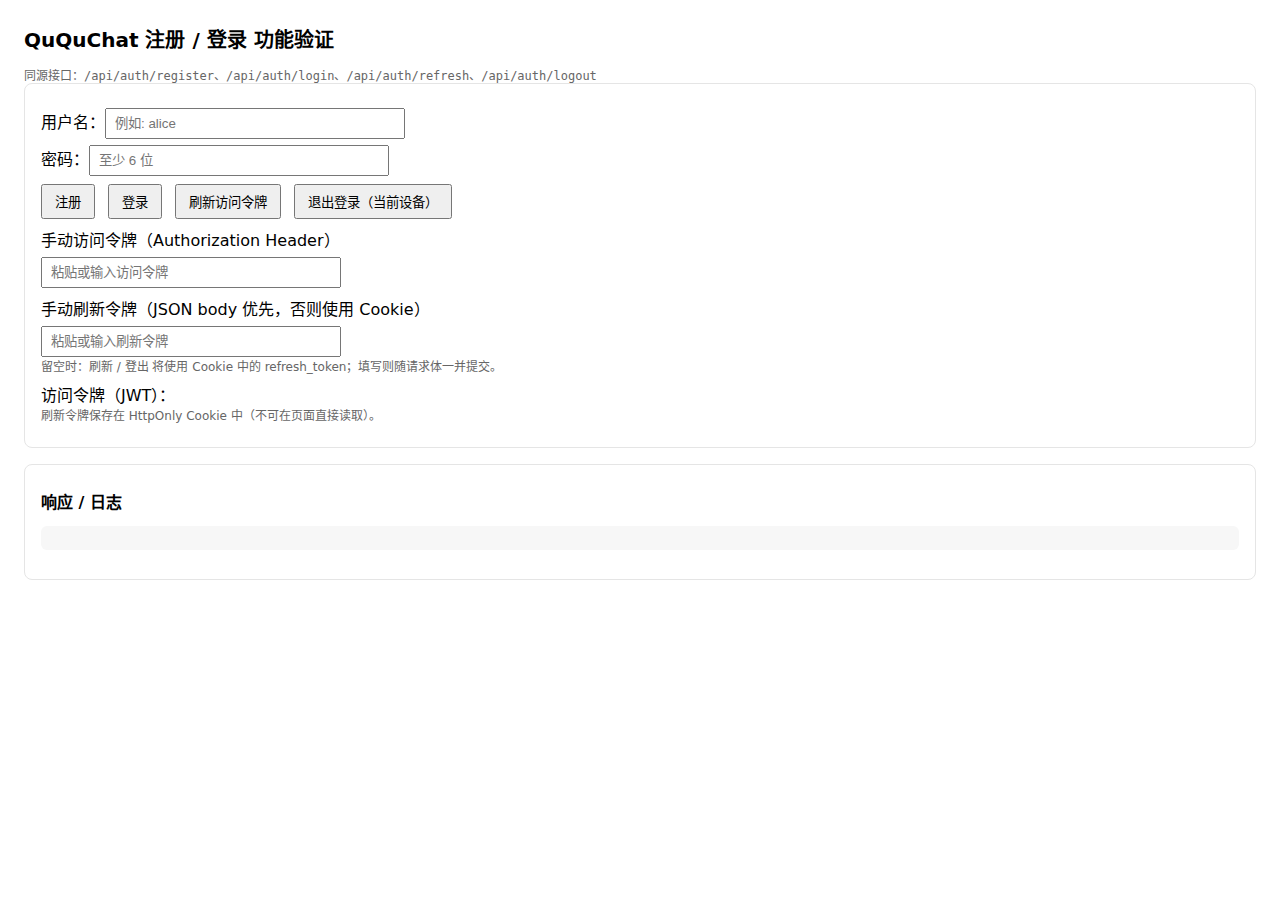
<file: web/auth/index.html>
<!doctype html>
<html lang="zh-cn">
<head>
  <meta charset="utf-8" />
  <meta name="viewport" content="width=device-width, initial-scale=1" />
  <title>注册 / 登录 测试页</title>
  <link rel="stylesheet" href="auth.css" />
</head>
<body>
  <h1>QuQuChat 注册 / 登录 功能验证</h1>
  <div class="muted">同源接口：<span class="mono">/api/auth/register</span>、<span class="mono">/api/auth/login</span>、<span class="mono">/api/auth/refresh</span>、<span class="mono">/api/auth/logout</span></div>

  <div class="card">
    <div class="row">
      <label>用户名：<input id="username" type="text" placeholder="例如: alice" /></label>
      <label>密码：<input id="password" type="password" placeholder="至少 6 位" /></label>
    </div>
    <div class="row">
      <button id="btnRegister">注册</button>
      <button id="btnLogin">登录</button>
      <button id="btnRefresh">刷新访问令牌</button>
      <button id="btnLogout">退出登录（当前设备）</button>
    </div>
    <div class="row">
      <label>手动访问令牌（Authorization Header）</label>
      <input id="manualAccess" type="text" class="mono" placeholder="粘贴或输入访问令牌" />
    </div>
    <div class="row">
      <label>手动刷新令牌（JSON body 优先，否则使用 Cookie）</label>
      <input id="manualRefresh" type="text" class="mono" placeholder="粘贴或输入刷新令牌" />
      <div class="muted">留空时：刷新 / 登出 将使用 Cookie 中的 refresh_token；填写则随请求体一并提交。</div>
    </div>
    <div class="row">
      <div>访问令牌（JWT）：<span id="access" class="mono"></span></div>
      <div class="muted">刷新令牌保存在 HttpOnly Cookie 中（不可在页面直接读取）。</div>
    </div>
  </div>

  <div class="card">
    <div class="row"><strong>响应 / 日志</strong></div>
    <pre id="log"></pre>
  </div>

  <script src="auth.js"></script>
</body>
</html>
</file>
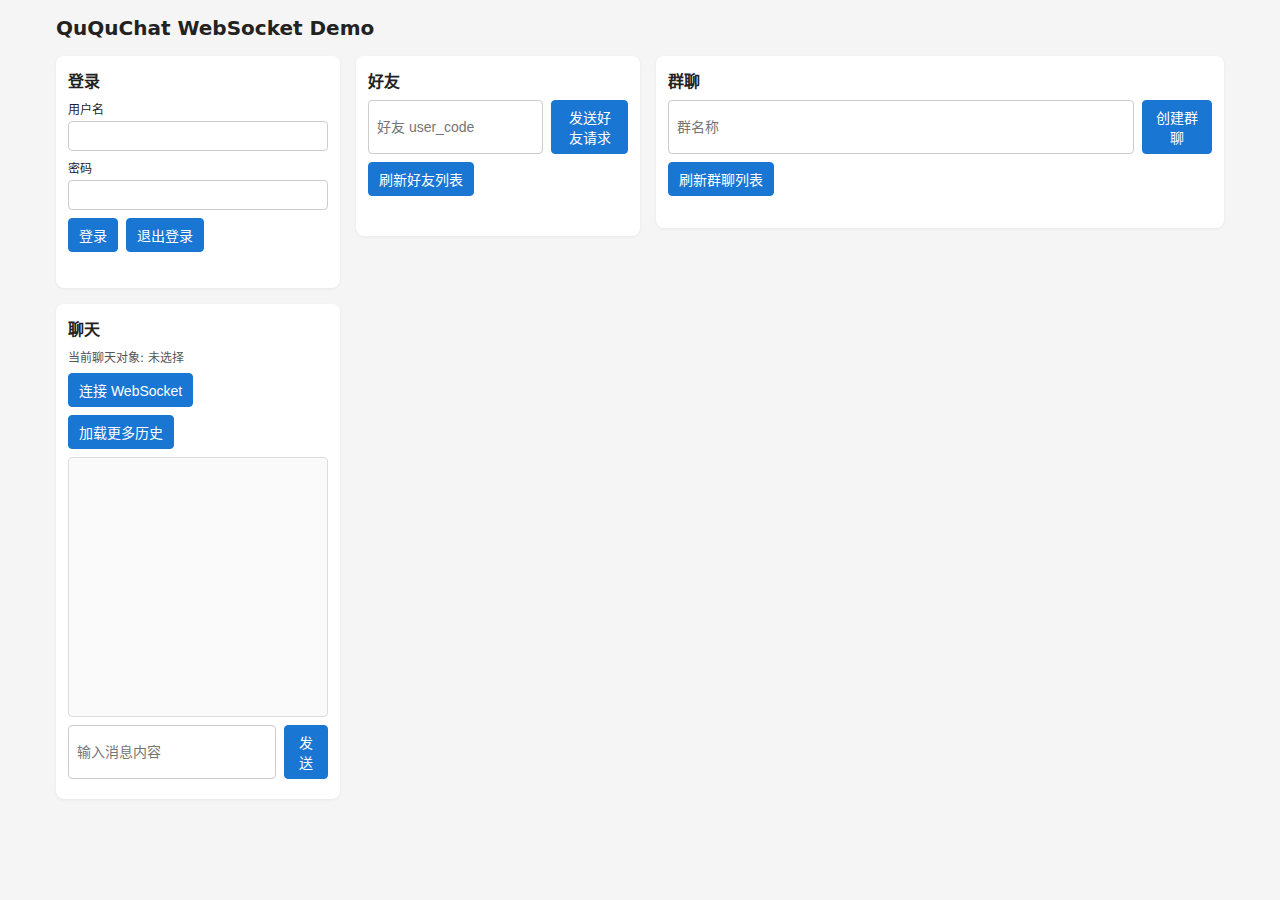
<file: web/ws/index.html>
<!DOCTYPE html>
<html lang="zh-CN">
<head>
<meta charset="UTF-8">
<title>QuQuChat WebSocket Demo</title>
<meta name="viewport" content="width=device-width,initial-scale=1">
<link rel="stylesheet" href="ws.css">
    <style>
      /* Modal Styles */
      .modal {
        display: none; 
        position: fixed; 
        z-index: 1000; 
        left: 0;
        top: 0;
        width: 100%; 
        height: 100%; 
        overflow: auto; 
        background-color: rgba(0,0,0,0.4); 
      }
      .modal-content {
        background-color: #fefefe;
        margin: 15% auto; 
        padding: 20px;
        border: 1px solid #888;
        width: 80%; 
        max-width: 500px;
        border-radius: 8px;
      }
      .modal-header {
        display: flex;
        justify-content: space-between;
        align-items: center;
        margin-bottom: 15px;
      }
      .modal-header h3 { margin: 0; }
      .close-modal {
        color: #aaa;
        font-size: 28px;
        font-weight: bold;
        cursor: pointer;
      }
      .close-modal:hover,
      .close-modal:focus {
        color: black;
        text-decoration: none;
        cursor: pointer;
      }
      .friend-checklist {
        max-height: 300px;
        overflow-y: auto;
        border: 1px solid #eee;
        padding: 10px;
        margin-bottom: 15px;
      }
      .friend-item {
        display: flex;
        align-items: center;
        padding: 5px 0;
        border-bottom: 1px solid #f9f9f9;
      }
      .friend-item:last-child { border-bottom: none; }
      .friend-item input { margin-right: 10px; }
    </style>
</head>
<body>
<div class="page">
<header class="header">
<h1>QuQuChat WebSocket Demo</h1>
</header>
<main class="main">
<section class="panel" id="login-section">
<h2>登录</h2>
<div class="field">
<label for="login-username">用户名</label>
<input id="login-username" type="text" autocomplete="username">
</div>
<div class="field">
<label for="login-password">密码</label>
<input id="login-password" type="password" autocomplete="current-password">
</div>
<div class="field inline">
<button id="login-button">登录</button>
<button id="logout-button">退出登录</button>
</div>
<div class="status" id="login-status"></div>
</section>
<section class="panel" id="friend-section">
<h2>好友</h2>
<div class="field inline">
<input id="friend-code-input" type="number" placeholder="好友 user_code">
<button id="add-friend-button">发送好友请求</button>
</div>
<button id="refresh-friends-button">刷新好友列表</button>
<div class="status" id="friend-status"></div>
<ul id="friend-list"></ul>
</section>
<section class="panel" id="group-section">
<h2>群聊</h2>
<div class="field inline">
<input id="group-name-input" type="text" placeholder="群名称">
<button id="create-group-button">创建群聊</button>
</div>
<button id="refresh-groups-button">刷新群聊列表</button>
      <div class="status" id="group-status"></div>
      <ul id="group-list"></ul>
    </section>
    <section class="panel" id="group-detail-section" style="display: none;">
      <h2>群成员管理</h2>
      <div class="field">
        <strong>当前群组: </strong><span id="detail-group-name"></span>
      </div>
      <div class="field inline">
        <button id="invite-member-button">邀请好友入群...</button>
      </div>
      <div class="field">
        <button id="leave-group-button" style="background-color: #f44336; color: white;">退出群聊</button>
        <button id="dismiss-group-button" style="background-color: #d32f2f; color: white; display: none;">解散群聊</button>
      </div>
      <div class="status" id="group-detail-status"></div>
      <ul id="group-member-list" class="member-list"></ul>
    </section>
    <section class="panel" id="chat-section">
<h2>聊天</h2>
<div class="field">
<div id="current-user"></div>
<div id="current-target"></div>
</div>
<div class="field">
<button id="connect-ws-button">连接 WebSocket</button>
<span id="ws-status"></span>
</div>
<div class="field">
<button id="load-history-button">加载更多历史</button>
</div>
<div class="chat-box" id="chat-box"></div>
<div class="field inline">
<input id="chat-input" type="text" placeholder="输入消息内容" autocomplete="off">
<button id="send-message-button">发送</button>
</div>
</section>
</main>
</div>
<div id="invite-friend-modal" class="modal">
    <div class="modal-content">
      <div class="modal-header">
        <h3>选择要邀请的好友</h3>
        <span class="close-modal" id="close-invite-modal">&times;</span>
      </div>
      <div id="invite-friend-list-container" class="friend-checklist">
        <!-- Friend items will be injected here -->
      </div>
      <div class="field" style="text-align: right;">
        <button id="confirm-invite-button" style="background-color: #4CAF50; color: white;">确认邀请</button>
        <button id="cancel-invite-button">取消</button>
      </div>
    </div>
  </div>
  <script src="ws.js"></script>
</body>
</html>
</file>
<file: web/auth/auth.css>
body { font-family: system-ui, -apple-system, Segoe UI, Roboto, Helvetica, Arial, sans-serif; margin: 24px; }
h1 { font-size: 20px; }
.card { border: 1px solid #e5e5e5; border-radius: 8px; padding: 16px; margin-bottom: 16px; }
label { display: block; margin: 6px 0; }
input[type="text"], input[type="password"] { width: 280px; padding: 6px 8px; }
button { margin-right: 8px; padding: 6px 12px; }
.row { margin: 8px 0; }
pre { background: #f7f7f7; padding: 12px; border-radius: 6px; overflow: auto; }
.muted { color: #666; font-size: 12px; }
.ok { color: #0b8; }
.err { color: #d33; }
.mono { font-family: Consolas, Menlo, monospace; }
</file>
<file: web/ws/ws.css>
* {
box-sizing: border-box;
margin: 0;
padding: 0;
}

body {
font-family: system-ui, -apple-system, BlinkMacSystemFont, "Segoe UI", sans-serif;
background: #f5f5f5;
color: #222;
}

.page {
max-width: 1200px;
margin: 0 auto;
padding: 16px;
}

.header {
margin-bottom: 16px;
}

.header h1 {
font-size: 20px;
}

.main {
display: grid;
grid-template-columns: 1fr 1fr 2fr;
gap: 16px;
align-items: flex-start;
}

.panel {
background: #fff;
border-radius: 8px;
padding: 12px;
box-shadow: 0 1px 3px rgba(0,0,0,0.06);
}

.panel h2 {
font-size: 16px;
margin-bottom: 8px;
}

.field {
margin-bottom: 8px;
}

.field.inline {
display: flex;
gap: 8px;
}

label {
display: block;
font-size: 12px;
margin-bottom: 4px;
}

input {
width: 100%;
padding: 6px 8px;
border-radius: 4px;
border: 1px solid #ccc;
font-size: 14px;
}

button {
padding: 6px 10px;
border-radius: 4px;
border: 1px solid #1976d2;
background: #1976d2;
color: #fff;
font-size: 14px;
cursor: pointer;
}

button:disabled {
opacity: 0.6;
cursor: default;
}

.status {
font-size: 12px;
margin-top: 4px;
min-height: 16px;
color: #555;
}

.status.error {
color: #d32f2f;
}

.status.ok {
color: #388e3c;
}

#friend-list {
list-style: none;
margin-top: 8px;
max-height: 260px;
overflow-y: auto;
font-size: 13px;
}

#friend-list li {
display: flex;
justify-content: space-between;
align-items: center;
padding: 4px 6px;
border-radius: 4px;
cursor: pointer;
}

#friend-list li:nth-child(2n) {
background: #fafafa;
}

#friend-list li.active {
background: #e3f2fd;
}

#friend-list span.meta {
font-size: 11px;
color: #666;
margin-left: 4px;
}

.chat-box {
border: 1px solid #ddd;
border-radius: 4px;
height: 260px;
padding: 8px;
overflow-y: auto;
background: #fafafa;
font-size: 13px;
margin-bottom: 8px;
}

.chat-message {
margin-bottom: 4px;
}

.chat-message.me {
text-align: right;
}

.chat-message .meta {
display: inline-block;
font-size: 11px;
color: #777;
margin-right: 4px;
}

.chat-message .content {
display: inline-block;
padding: 4px 8px;
border-radius: 12px;
max-width: 70%;
word-break: break-word;
}

.chat-message.me .content {
background: #1976d2;
color: #fff;
}

.chat-message.other .content {
background: #e0e0e0;
}

#current-user,
#current-target {
font-size: 12px;
margin-bottom: 2px;
color: #555;
}

#ws-status {
font-size: 12px;
margin-left: 8px;
}

@media (max-width: 900px) {
.main {
grid-template-columns: 1fr;
}
}
</file>
